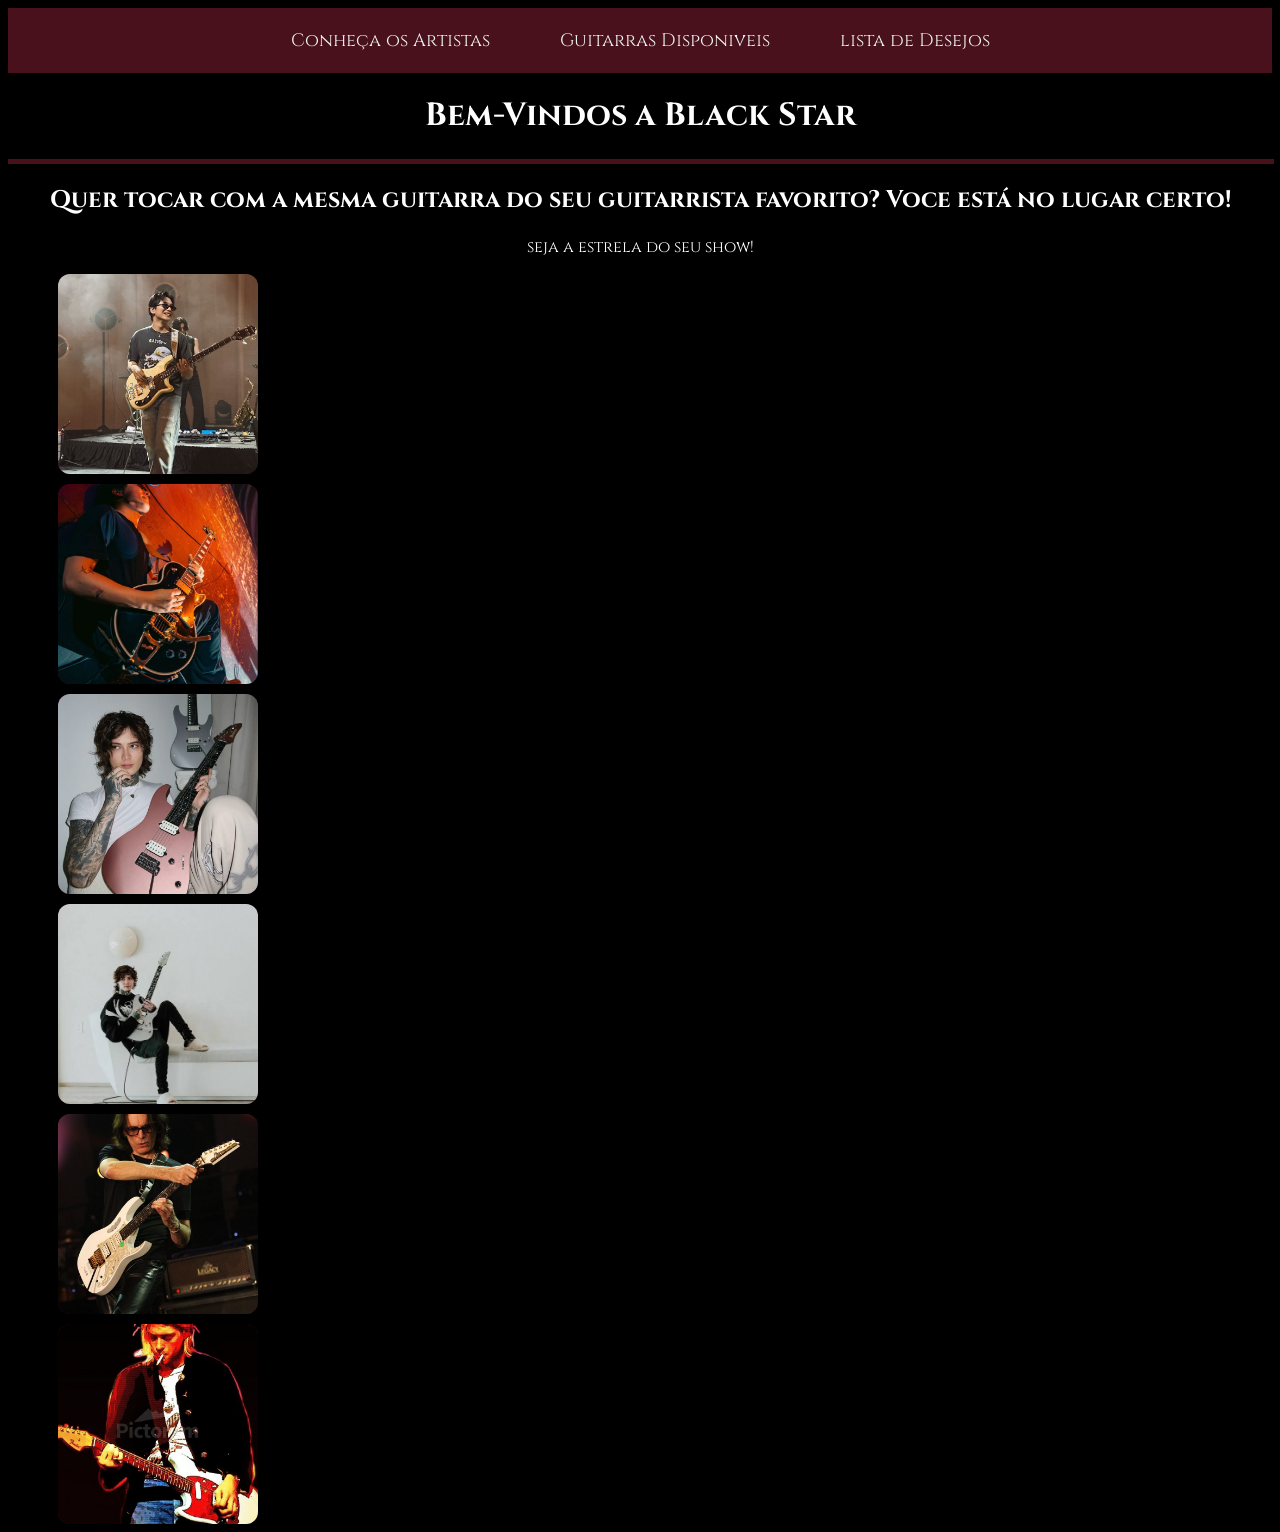
<file: index.html>
<!DOCTYPE html>
<html lang="pt-br">
<head>
    <meta charset="UTF-8">
    <meta name="viewport" content="width=device-width, initial-scale=1.0">
    <title>Black Star</title>
    <link rel="shortcut icon" href="guitarr.ico" type="image/x-icon">
    <link rel="stylesheet" href="style.css">
   <link href="https://fonts.googleapis.com/css2?family=Cinzel:wght@400;700&display=swap" rel="stylesheet">
   
   
</head>

<body>

 <header>
    <nav>
     <ul class="nav-links">
         <li><a href="artistas.html">Conheça os Artistas</a></li>
         <li><a href="guitarras.html">Guitarras Disponiveis</a></li>
         <li><a href="carrinho.html">lista de Desejos</a></li>
     </ul>
   </nav>
 </header>

    
    <h1 style="text-align: center;"> <strong>Bem-Vindos a Black Star </strong></h1>
    <hr size="5" color="#49111c" width="100%">
    <h2 style="text-align: center;">Quer tocar com a mesma guitarra do seu guitarrista favorito? Voce está no lugar certo!</h2>
    <p style="text-align: center;">seja a estrela do seu show!</p>

    <div class="galeria">
        <div class="item">
            <img src="Kim_Daniel1.jpeg" class="image">
            <div class="painel">
                <p>Kim Daniel é um cantor/compositor/guitarrista de musicas indie/jazz coreana </p>
          
            </div>
        </div>

        <div class="item">
            <img src="Kim_Daniel2.jpeg" class="image">
            <div class="painel">
                <p>Kim Daniel é criador das bandas Wave To Earth e The Poles.</p>
            </div>
        </div>

        <div class="item">
            <img src="Tim_Henson.jpeg" class="image">
            <div class="painel">
                <p>Tim Henson é guitarrista da banda Polyphia, reconhecido como um dos maiores guitarristas do mundo.</p>
            </div>
        </div>

        <div class="item">
            <img src="Tim_Henson2.jpeg" class="image">
            <div class="painel">
                <p>Tim Henson mistura math rock, jazz, hip-hop e pop em suas composições.</p>
            </div>
        </div>

        <div class="item">
            <img src="Steve_Vai1.jpeg" class="image">
            <div class="painel">
                <p>Steve Vai é um guitarrista de grande renome, conhecido pelo "Joint Shifting".</p>
            </div>
        </div>

        <div class="item">
            <img src="kurt_cobain_1.jpg" class="image">
            <div class="painel">
                <p>Kurt Cobain mudou como as pessoas veem o rock grunge e alternativo.</p>
            </div>
        </div>
    </div>


</body>
</html>
</file>
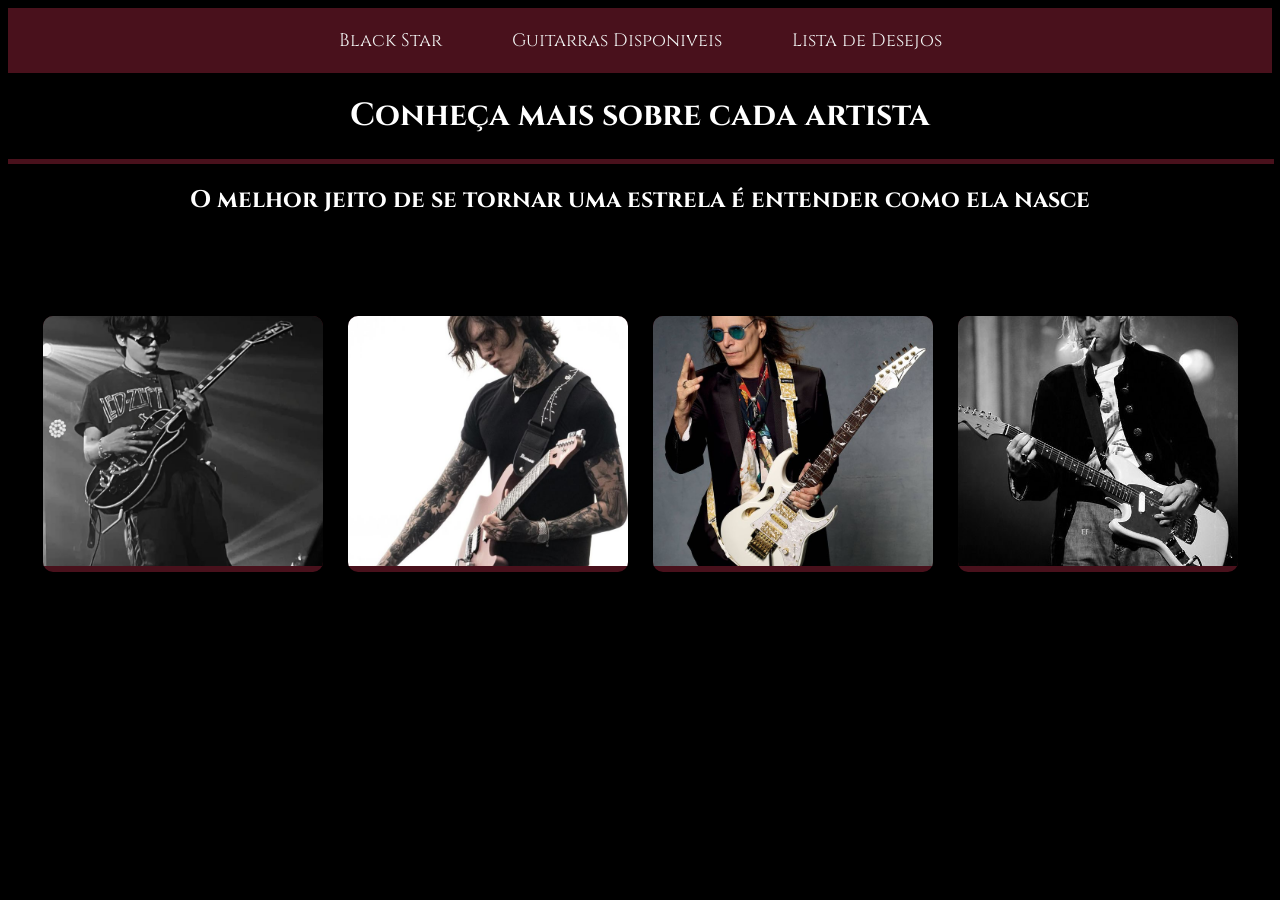
<file: artistas.html>
<!DOCTYPE html>
<html lang="pt-br">
<head>
    <meta charset="UTF-8">
    <meta name="viewport" content="width=device-width, initial-scale=1.0">
    <title>Nossas estrelas</title>
    <link rel="shortcut icon" href="guitarr.ico" type="image/x-icon">
    <link rel="stylesheet" href="artistas.css">
    <link href="https://fonts.googleapis.com/css2?family=Cinzel:wght@400;700&display=swap" rel="stylesheet">
</head>
<body>

<header>
    <nav>
     <ul class="nav-links">
         <li><a href="index.html">Black Star</a></li>
         <li><a href="guitarras.html">Guitarras Disponiveis</a></li>
         <li><a href="carrinho.html">Lista de Desejos</a></li>
     </ul>
   </nav>
 </header>

   
    <h1 style="text-align: center;"> <strong>Conheça mais sobre cada artista </strong></h1>
    <hr size="5" color="#49111c" width="100%">
    <h2 style="text-align: center;">O melhor jeito de se tornar uma estrela é entender como ela nasce</h2>
    
<div class="galeria">
        <div class="item">
            <img src="artista_kim_daniel.jpg" class="image">
            <div class="painel">
                <h1>Daniel KIm</h1>é um vocalista, guitarrista e principal compositor do grupo indie rock sul-coreano <strong>Wave to Earth</strong>
                <p>Alem da banda WT2, Kim Daniel também é membro da banda <strong>The Poles</strong> e está atualmente cursando musica aplicada na Universidade Howon</p>
                <p>Um dos artistas de maior renome proeminencia no cenario indie-coreano</p>
            </div>
        </div>

        <div class="item">
            <img src="artista_tim_henson.jpg" class="image">
            <div class="painel">
                <h1>Tim Henson</h1> é um guitarrista, compositor e produtor americano
                <p>Membro e fundador da banda instrumental <strong>Polyphia.</strong> Ele é amplamente reconhecido por inovar o gênero de rock progressivo e metal, incorporando elementos de hip-hop, EDM e funk, e por sua tecnica avançada que viralizou no YT</p>
                <p>Além de sua carreira musical, Henson colaborou com marcas como Ibanez (guitarras de assinatura) e Neural DSP (plugin Archetype: Tim Henson).  Ele também atuou como músico na trilha sonora da série Cobra Kai e no filme F1: O Filme (2025), além de estar casado com Gigi Henson.</p>
            </div>
        </div>

        <div class="item">
            <img src="artista_steve_vai.jpg" class="image">
            <div class="painel">
              <h1>Steve Vai</h1> é um renomado guitarrista, compositor e produtor musical estadunidense, amplamente reconhecido como um dos maiores guitarristas virtuosos de todos os tempos
              <p>Conhecido por seu estilo tecnico e original que abrange rock instrumental, hard rock, heavy metal e rock progressivo, Vai é creditado como um dos primeiros guitarristas a utilizar guitarras de 7 cordas e desenvolveu a tecnica de <strong>Joint shifiting</strong></p>
              <p>Sua carreira inclui passagens por bandas lendarias como: Frank Zappa, Alcatrazz, David Lee Roth e Whitesnake</p>
              <p>Premios: 3 <strong>Grammy</strong> e doutor honoris</p>
            </div>
        </div>

        <div class="item">
            <img src="artista_kurt_cobain.jpg" class="image">
            <div class="painel">
                <h1>Kurt Cobain</h1> foi um cantor, compositor e guitarrista, criador da banda <strong>Nirvana</strong>
                <p>Ele é mundialmente reconhecido como um dos musicos mais influentes da historia do rock, tendo popularizado o <strong>Rock alternativo</strong> e o movimento <strong>Grunge</strong></p>
                <p>Foi responsavel por criar albuns e musicas atemporais, como o album <strong>Nevermind</strong> e a musica <strong>Smell Like Teen Spirit</strong></p>
                <p>Kurt faleceu em 1994, encontrado em sua casa em Seattle</p>
            </div>
        </div>
    </div>


</body>
</html>
</file>
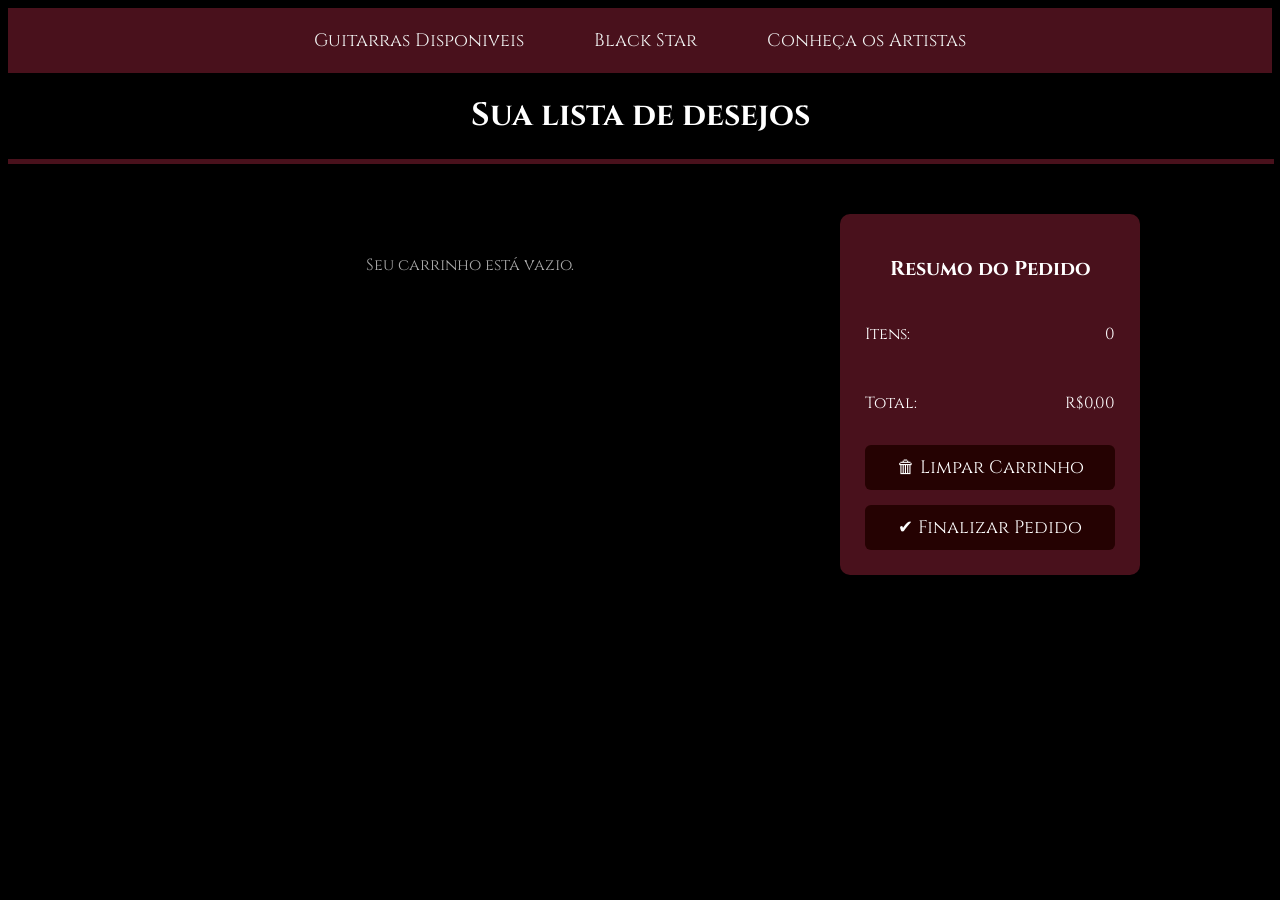
<file: carrinho.html>
<!DOCTYPE html>
<html lang="pt-br">
<head>
    <meta charset="UTF-8">
    <meta name="viewport" content="width=device-width, initial-scale=1.0">
    <title>Carrinho</title>
    <link rel="shortcut icon" href="guitarr.ico" type="image/x-icon">
    <link rel="stylesheet" href="carrinho.css">
    <link href="https://fonts.googleapis.com/css2?family=Cinzel:wght@400;700&display=swap" rel="stylesheet">
</head>

<body>

<header>
    <nav>
        <ul class="nav-links">
            <li><a href="guitarras.html">Guitarras Disponiveis</a></li>
            <li><a href="index.html">Black Star</a></li>
            <li><a href="artistas.html">Conheça os Artistas</a></li>
        </ul>
    </nav>
</header>

<h1 style="text-align: center;"><strong>Sua lista de desejos</strong> </h1>
<hr size="5" color="#49111c" width="100%">

<div class="carrinho-container">
    <div id="carrinho-itens"></div>

    <div class="resumo">
        <h2>Resumo do Pedido</h2>
        <p>Itens: <span id="total-itens"> 0</span></p>
        <p>Total: <span id="total-valor">R$0,00</span></p>
        <button onclick="limparCarrinho()">🗑 Limpar Carrinho</button>
        <button class="btn-finalizar">✔ Finalizar Pedido</button>
    </div>
</div>

<script>
    function renderizarCarrinho() {
        let carrinho = JSON.parse(localStorage.getItem('carrinho')) || [];
        const container = document.getElementById('carrinho-itens');
        const totalItensEl = document.getElementById('total-itens');
        const totalValorEl = document.getElementById('total-valor');

        container.innerHTML = '';

        if (carrinho.length === 0) {
            container.innerHTML = '<p class="vazio">Seu carrinho está vazio.</p>';
            totalItensEl.textContent = '0';
            totalValorEl.textContent = 'R$0,00';
            return;
        }

        let totalItens = 0;
        let totalValor = 0;

        carrinho.forEach((item, index) => {
            totalItens += item.quantidade;
            totalValor += item.preco * item.quantidade;

            const card = document.createElement('div');
            card.classList.add('item-carrinho');
            card.innerHTML = `
                <img src="${item.imagem}" alt="${item.nome}">
                <div class="info">
                    <h2>${item.nome}</h2>
                    <p>R$${item.preco.toLocaleString('pt-BR')},00 cada</p>
                    <div class="quantidade">
                        <button onclick="alterarQuantidade(${index}, -1)">−</button>
                        <span>${item.quantidade}</span>
                        <button onclick="alterarQuantidade(${index}, 1)">+</button>
                    </div>
                    <p class="subtotal">Subtotal: R$${(item.preco * item.quantidade).toLocaleString('pt-BR')},00</p>
                </div>
                <button class="btn-remover" onclick="removerItem(${index})">✕ Remover</button>
            `;
            container.appendChild(card);
        });

        totalItensEl.textContent = totalItens;
        totalValorEl.textContent = 'R$' + totalValor.toLocaleString('pt-BR') + ',00';
    }

    function alterarQuantidade(index, valor) {
        let carrinho = JSON.parse(localStorage.getItem('carrinho')) || [];
        carrinho[index].quantidade += valor;

        if (carrinho[index].quantidade <= 0) {
            carrinho.splice(index, 1);
        }

        localStorage.setItem('carrinho', JSON.stringify(carrinho));
        renderizarCarrinho();
    }

    function removerItem(index) {
        let carrinho = JSON.parse(localStorage.getItem('carrinho')) || [];
        carrinho.splice(index, 1);
        localStorage.setItem('carrinho', JSON.stringify(carrinho));
        renderizarCarrinho();
    }

    function limparCarrinho() {
        localStorage.removeItem('carrinho');
        renderizarCarrinho();
    }

    renderizarCarrinho();
</script>

</body>
</html>
</file>
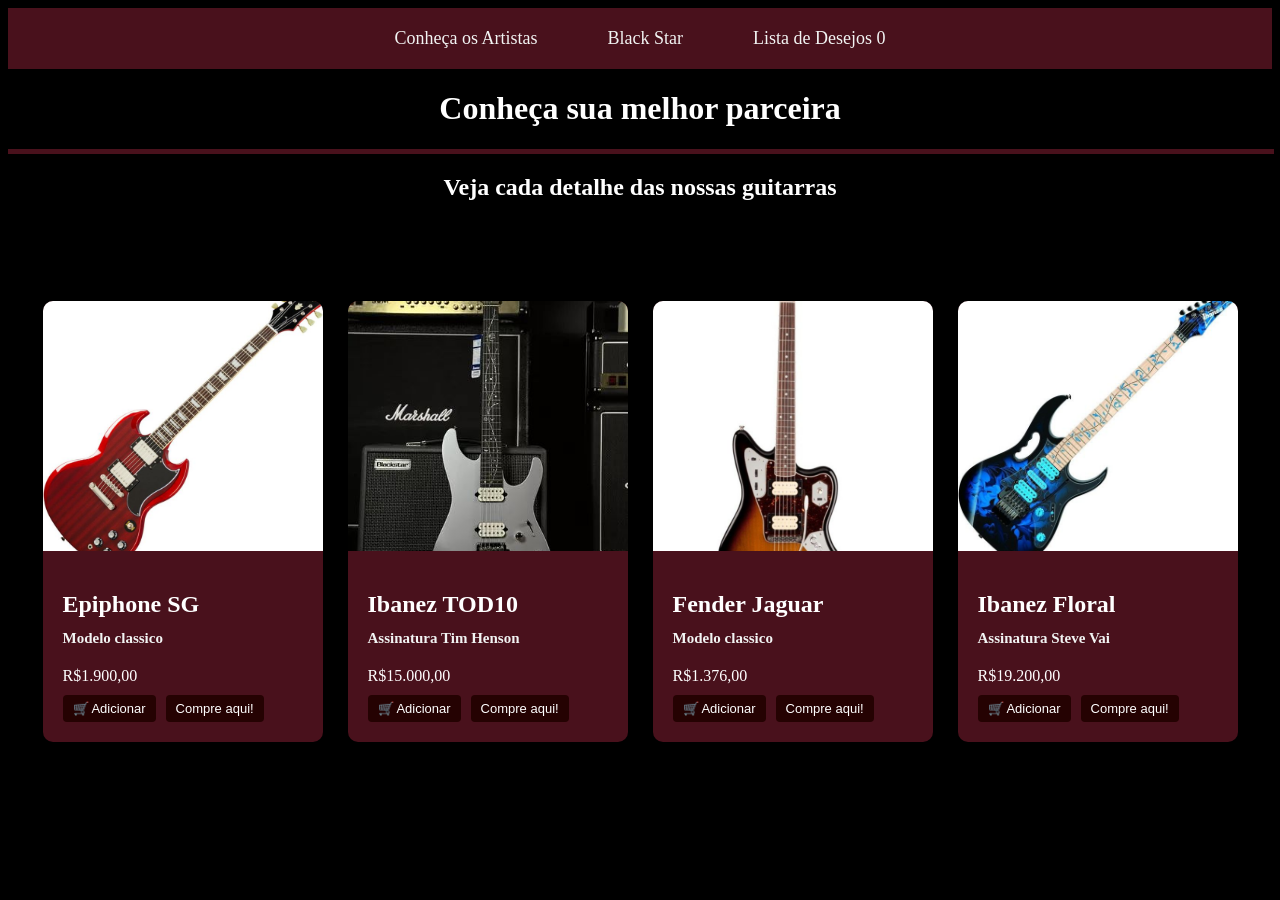
<file: guitarras.html>
<!DOCTYPE html>
<html lang="pt-br">
<head>
    <meta charset="UTF-8">
    <meta name="viewport" content="width=device-width, initial-scale=1.0">
    <title>Nossas guitarras</title>
    <link rel="shortcut icon" href="guitarr.ico" type="image/x-icon">
    <link rel="stylesheet" href="guitarra.css">
    <link href="https://fonts.googleapis.com/css2?family=Cinzel:wght@400;700&display=swap" rel="stylesheet">
</head>

<body>

<header>
    <nav>
        <ul class="nav-links">
            <li><a href="artistas.html">Conheça os Artistas</a></li>
            <li><a href="index.html">Black Star</a></li>
            <li><a href="carrinho.html">Lista de Desejos <span id="contador">0</span></a></li>
        </ul>
    </nav>
</header>

<h1 style="text-align: center;"><strong>Conheça sua melhor parceira</strong></h1>
<hr size="5" color="#49111c" width="100%">
<h2 style="text-align: center;">Veja cada detalhe das nossas guitarras</h2>

<div class="galeria">

    <div class="item">
        <img src="Epiphone SG.jpg" class="image">
        <div class="painel">
            <h1>Epiphone SG</h1>
            <h2>Modelo classico</h2>
            <span>R$1.900,00</span>
            <div class="botoes">
                <button onclick="adicionarCarrinho('Epiphone SG', 1900, 'Epiphone SG.jpg')">🛒 Adicionar</button>
                <button onclick="window.open('https:www.mercadolivre.com.br/guitarra-epiphone-sg-pro-g400-cherry-hh--61-vintage--sp26/up/MLBU3756731785#polycard_client=search-desktop&be_origin=backend&search_layout=grid&position=20&type=product&tracking_id=833b6bcb-711e-404c-93fd-cbe11d2ac841&wid=MLB4450164615&sid=search')">Compre aqui!</button>
            </div>
        </div>
    </div>

    <div class="item">
        <img src="Ibanez Tim Henson Signature Model TOD10.jpeg" class="image">
        <div class="painel">
            <h1>Ibanez TOD10</h1>
            <h2>Assinatura Tim Henson</h2>
            <span>R$15.000,00</span>
            <div class="botoes">
                <button onclick="adicionarCarrinho('Ibanez TOD10', 15000, 'Ibanez Tim Henson Signature Model TOD10.jpeg')">🛒 Adicionar</button>
                <button onclick="window.open('https:www.mercadolivre.com.br/guitarra-ibanez-corpo-american-basswood-acabamento-silver-destro-prateado-pau-rosa/p/MLB42091127#polycard_client=search-desktop&be_origin=backend&search_layout=grid&position=1&type=product&tracking_id=6b1b5398-2a7d-4a23-853d-0026e8f25363&wid=MLB4497481801&sid=search')">Compre aqui!</button>
            </div>
        </div>
    </div>

    <div class="item">
        <img src="guitarra Kurt Cobain Fender Jaguar TL 3CSB.jpeg" class="image">
        <div class="painel">
            <h1>Fender Jaguar</h1>
            <h2>Modelo classico</h2>
            <span>R$1.376,00</span>
            <div class="botoes">
                <button onclick="adicionarCarrinho('Fender Jaguar', 1376, 'guitarra Kurt Cobain Fender Jaguar TL 3CSB.jpeg')">🛒 Adicionar</button>
                <button onclick="window.open('https:www.mercadolivre.com.br/guitarra-squier-by-fender-jaguar-affinity-series-sunburst-destro-laurel/p/MLB39984307#polycard_client=search-desktop&be_origin=backend&search_layout=grid&position=3&type=product&tracking_id=896f169f-7ce3-4ffc-bff8-06642575d364&wid=MLB4103506673&sid=search')">Compre aqui!</button>
            </div>
        </div>
    </div>

    <div class="item">
        <img src="blue floral steve  vai.jpeg" class="image">
        <div class="painel">
            <h1>Ibanez Floral</h1>
            <h2>Assinatura Steve Vai</h2>
            <span>R$19.200,00</span>
            <div class="botoes">
                <button onclick="adicionarCarrinho('Ibanez Floral', 19200, 'blue floral steve  vai.jpeg')">🛒 Adicionar</button>
                <button onclick="window.open('https:www.mercadolivre.com.br/guitarra-ibanez-jem-77p-premiun-bfp-cor-azul-material-da-escala-maplewalnut-orientaco-da-mo-destro/p/MLB26794153#polycard_client=search-desktop&be_origin=backend&search_layout=grid&position=1&type=product&tracking_id=6bb9b8ea-d962-429a-af12-4e5ec1a6e8a2&wid=MLB6187366116&sid=search')">Compre aqui!</button>
            </div>
        </div>
    </div>

</div>

<script>
    function adicionarCarrinho(nome, preco, imagem) {
        let carrinho = JSON.parse(localStorage.getItem('carrinho')) || [];
        const existente = carrinho.find(item => item.nome === nome);

        if (existente) {
            existente.quantidade++;
        } else {
            carrinho.push({ nome, preco, imagem, quantidade: 1 });
        }

        localStorage.setItem('carrinho', JSON.stringify(carrinho));
        atualizarContador();

        alert(`${nome} adicionado ao carrinho!`);
    }

    function atualizarContador() {
        let carrinho = JSON.parse(localStorage.getItem('carrinho')) || [];
        const total = carrinho.reduce((acc, item) => acc + item.quantidade, 0);
        document.getElementById('contador').textContent = total;
    }

    atualizarContador();
</script>

</body>
</html>
</file>
<file: style.css>
body {
    background-color: black;
    color: white;
    font-family: 'Cinzel', serif;
}
.galeria{
   display: flex;
   flex-direction: column;
   align-items:flex-start ;
   gap:10px;
   margin-left: 50px;
}

.image{
   width: 200px;
   height: 200px;
   object-fit: cover;
   border-radius: 12px;
}
.item {
    display: flex;
    flex-direction: row;
    align-items: center;
    background-color:#49111c ;
    border-radius: 12px;
}

.painel {
    width: 0;
    overflow: hidden;
    background-color: #f2f4f3
    color #49111c;
    height: 150px;
    display: flex;
    align-items: center;
    padding: 0;
    transition: width 0.5s ease, padding 0.5s ease;
    border-radius: 0 8px 8px 0;
}

.item:hover .painel {
    width: 400px;
    padding: 0 16px;
}

li, a, button {
    font-size: 18px;
    color: #f2f4f3;
    text-decoration: none;
}

header {
    display: flex;
    justify-content: center;
    align-items: center;
    padding: 20px 15px;
    background-color: #49111c;
}

.nav-links {
    list-style: none;
    display: flex;
    justify-content: center;
    gap: 30px;
    padding: 0;
    margin: 0;
}

.nav-links li {
    display: inline-block;
    padding: 0px 20px;
}

.nav-links li a:hover {
   color: black;
}

button {
    padding: 10px 20px;
    background-color: #49111c;
    border: none;
    border-radius: 60px;
    
}

/* tablet */
@media (max-width: 768px) {
    .galeria {
        align-items: center;
        margin-left: 0;
    }

    .item {
        flex-direction: column; 
        width: 90%;
    }

    .image {
        width: 100%;
        height: 200px;
        border-radius: 12px 12px 0 0; 
    }

    .painel {
        width: 100%;      
        height: auto;
        padding: 16px;
    }

    .item:hover .painel {
        width: 100%;
        padding: 16px;
    }

    .nav-links {
        gap: 10px;
    }

    .nav-links li {
        padding: 0 10px;
    }
}


@media (max-width: 480px) {
    header {
        padding: 10px;
    }

    .nav-links {
        flex-direction: column;
        align-items: center;
        gap: 5px;
    }

    .nav-links li {
        padding: 5px 0;
    }

    .image {
        height: 160px;
    }

    li, a, button {
        font-size: 14px;
    }
}
</file>
<file: artistas.css>
body {
    background-color: black;
    color: white;
    font-family: 'Cinzel', serif;
}

.galeria {
    display: flex;
    justify-content: center ;
    flex-wrap: wrap;
    gap: 25px;
    margin-top: 100px;
    align-items: flex-start;
}

.item {
    width: 280px;
    background-color: #49111c;
    border-radius: 10px;
    box-shadow: 0px 2px 4px rgba(0, 0, 0, 0.3);
    overflow: hidden;
   transition: transform 0.6s ease;
}

.item:hover {
    transform: translateY(-20px);
}



.item img {
    width: 100%;
    height: 250px;
    object-fit: cover;
    object-fit: cover;
    object-position: center;
}

.painel {
    max-height: 0;
    overflow: hidden;
    padding: 0 20px;
    transition: max-height 0.5s ease, padding 0.5s ease;
}


.item:hover .painel {
    max-height: 700px;
    padding: 20px;
}

li, a, button {
    font-size: 18px;
    color: #f2f4f3;
    text-decoration: none;
}

header {
    display: flex;
    justify-content: center;
    align-items: center;
    padding: 20px 15px;
    background-color: #49111c;
}

.nav-links {
    list-style: none;
    display: flex;
    justify-content: center;
    gap: 30px;
    padding: 0;
    margin: 0;
}

.nav-links li {
    display: inline-block;
    padding: 0px 20px;
}

.nav-links li a:hover {
   color: black;
}

.painel h1 {
     font-size: 24px;
     margin-bottom: 10px;
}

.painel h2 {
font-size: 15px;
color: #f2f4f3;
margin-bottom: 20px;
}

button {
    background-color: #250202; 
    color: white;             
    border: none;              
    padding: 8px 16px;         
    border-radius: 4px;        
    cursor: pointer;         
}

button:hover {
    background-color: black; 
}


@media (max-width: 768px) {
    .galeria {
        margin-top: 50px;
        gap: 15px;
    }

    .item {
        width: 45%; 
    }

    .item img {
        height: 200px;
    }

    
    .painel {
        max-height: 700px;
        padding: 20px;
    }

    .item:hover {
        transform: none; 
    }
}


@media (max-width: 480px) {
    .galeria {
        margin-top: 30px;
        gap: 10px;
    }

    .item {
        width: 90%; 
    }

    .item img {
        height: 180px;
    }

    .painel h1 {
        font-size: 18px;
    }

    .painel h2 {
        font-size: 13px;
    }

    button {
        width: 100%; 
        padding: 10px;
    }
}
</file>
<file: carrinho.css>
body {
    background-color: black;
    color: white;
    font-family: 'Cinzel', serif;
}

li, a, button {
    font-size: 18px;
    color: #f2f4f3;
    text-decoration: none;
}

header {
    display: flex;
    justify-content: center;
    align-items: center;
    padding: 20px 15px;
    background-color: #49111c;
}

.nav-links {
    list-style: none;
    display: flex;
    justify-content: center;
    gap: 30px;
    padding: 0;
    margin: 0;
}

.nav-links li {
    display: inline-block;
    padding: 0px 20px;
}

.nav-links li a:hover {
    color: black;
}

.carrinho-container {
    display: flex;
    gap: 40px;
    justify-content: center;
    align-items: flex-start;
    margin: 50px auto;
    max-width: 1000px;
    padding: 0 20px;
    flex-wrap: wrap;
}

#carrinho-itens {
    display: flex;
    flex-direction: column;
    gap: 20px;
    flex: 1;
    min-width: 300px;
}

.item-carrinho {
    display: flex;
    gap: 20px;
    background-color: #49111c;
    border-radius: 10px;
    padding: 15px;
    align-items: center;
    flex-wrap: wrap;
}

.item-carrinho img {
    width: 120px;
    height: 100px;
    object-fit: cover;
    border-radius: 8px;
}

.info {
    flex: 1;
}

.info h2 {
    font-size: 18px;
    margin-bottom: 6px;
}

.info p {
    font-size: 14px;
    margin-bottom: 8px;
    color: #ccc;
}

.subtotal {
    color: white !important;
    font-weight: bold;
}

.quantidade {
    display: flex;
    align-items: center;
    gap: 10px;
    margin-bottom: 8px;
}

.quantidade button {
    background-color: #250202;
    color: white;
    border: none;
    padding: 4px 12px;
    border-radius: 4px;
    cursor: pointer;
    font-size: 18px;
}

.quantidade button:hover {
    background-color: black;
}

.quantidade span {
    font-size: 18px;
    min-width: 20px;
    text-align: center;
}

.btn-remover {
    background-color: transparent;
    border: 1px solid #ff4444;
    color: #ff4444;
    padding: 6px 12px;
    border-radius: 4px;
    cursor: pointer;
    font-size: 13px;
    align-self: flex-start;
}

.btn-remover:hover {
    background-color: #ff4444;
    color: white;
}

.resumo {
    background-color: #49111c;
    border-radius: 10px;
    padding: 25px;
    width: 250px;
    display: flex;
    flex-direction: column;
    gap: 15px;
}

.resumo h2 {
    font-size: 20px;
    text-align: center;
    margin-bottom: 10px;
}

.resumo p {
    font-size: 16px;
    display: flex;
    justify-content: space-between;
}

.resumo button {
    background-color: #250202;
    color: white;
    border: none;
    padding: 10px;
    border-radius: 6px;
    cursor: pointer;
    font-family: 'Cinzel', serif;
}

.resumo button:hover {
    background-color: black;
}

.btn-finalizar {
    background-color: #250202 !important;
}

.btn-finalizar:hover {
    background-color: black !important;
}

.vazio {
    text-align: center;
    color: #aaa;
    font-size: 16px;
    margin-top: 40px;
}

@media (max-width: 768px) {
    .carrinho-container {
        flex-direction: column;
        align-items: center;
    }

    .resumo {
        width: 90%;
    }

    .item-carrinho img {
        width: 80px;
        height: 70px;
    }
}
</file>
<file: guitarra.css>
body{
    background-color: black;
    color:white;
    font-family: 'Cinzel' serif;
}

.galeria {
    display: flex;
    justify-content: center ;
    flex-wrap: wrap;
    gap: 25px;
    margin-top: 100px;
}

.item {
    width: 280px;
    background-color: #49111c;
    border-radius: 10px;
    box-shadow: 0px 2px 4px rgba(0, 0, 0, 0.3);
    overflow: hidden;
    transition: transform 0.6 ease;
}

.item:hover {
    transform: translateY(-20px);
}

li, a, button {
    font-size: 18px;
    color: #f2f4f3;
    text-decoration: none;
}

header {
    display: flex;
    justify-content: center;
    align-items: center;
    padding: 20px 15px;
    background-color: #49111c;
}

.nav-links {
    list-style: none;
    display: flex;
    justify-content: center;
    gap: 30px;
    padding: 0;
    margin: 0;
}

.nav-links li {
    display: inline-block;
    padding: 0px 20px;
}

.nav-links li a:hover {
   color: black;
}

.item img {
    width: 100%;
    height: 250px;
    object-fit: cover;
    object-fit: cover;
    object-position: center;
}

.painel {
    padding: 20px;
    flex: 1;
}

.painel h1 {
     font-size: 24px;
     margin-bottom: 10px;
}

.painel h2 {
font-size: 15px;
color: #f2f4f3;
margin-bottom: 20px;
}

button {
    background-color: #250202; 
    color: white;              
    border: none;              
    padding: 8px 16px;         
    border-radius: 4px;      
    cursor: pointer;        
}

.botoes {
    display: flex;
    gap: 10px;
    align-items: center;
    margin-top: 10px;
    flex-wrap: wrap;
}

.botoes button {
    padding: 6px 10px;
    font-size: 13px;
}

button:hover {
    background-color: black;
}


@media (max-width: 768px) {
    .galeria {
        margin-top: 50px;
        gap: 15px;
    }

    .item {
        width: 45%;
    }

    .item img {
        height: 200px;
    }

   
    .painel {
        max-height: 700px;
        padding: 20px;
    }

    .item:hover {
        transform: none; 
    }
}


@media (max-width: 480px) {
    .galeria {
        margin-top: 30px;
        gap: 10px;
    }

    .item {
        width: 90%; 
    }

    .item img {
        height: 180px;
    }

    .painel h1 {
        font-size: 18px;
    }

    .painel h2 {
        font-size: 13px;
    }

    button {
        width: 100%; 
        padding: 10px;
    }
}
</file>
